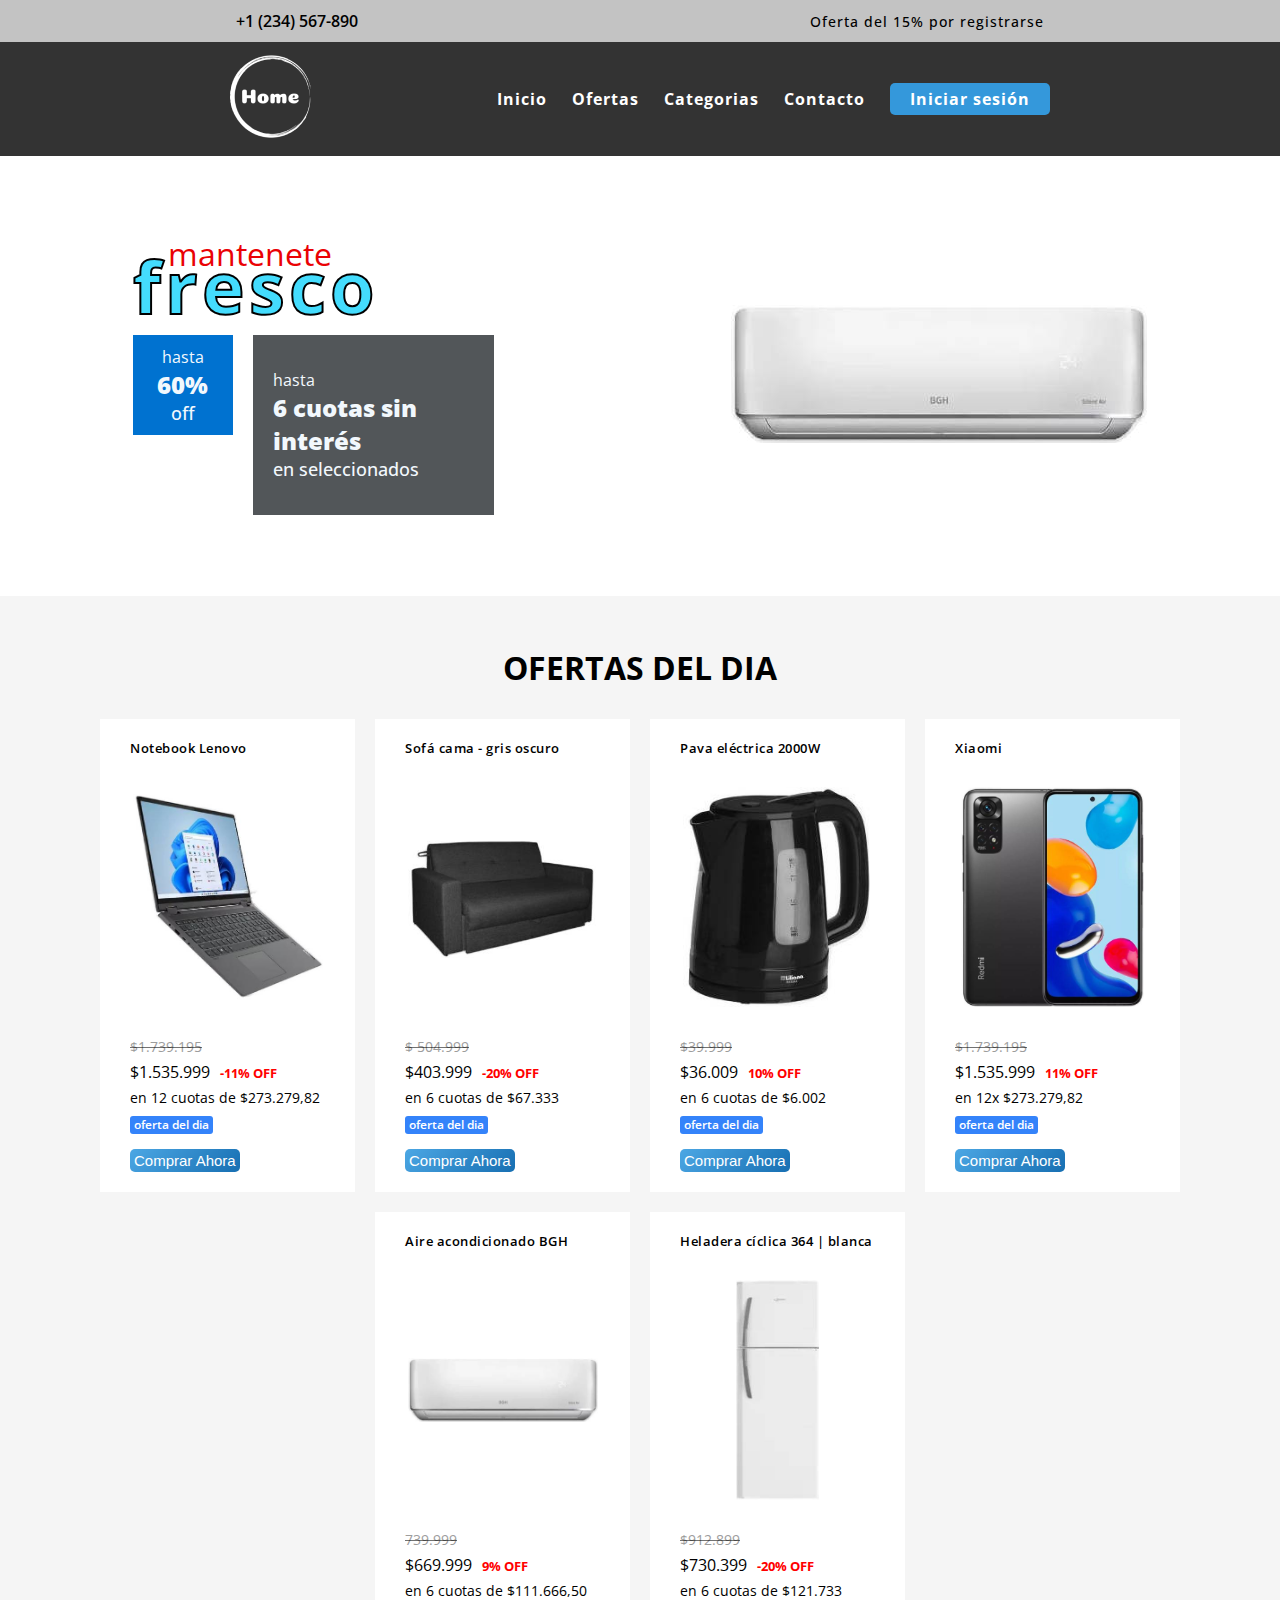
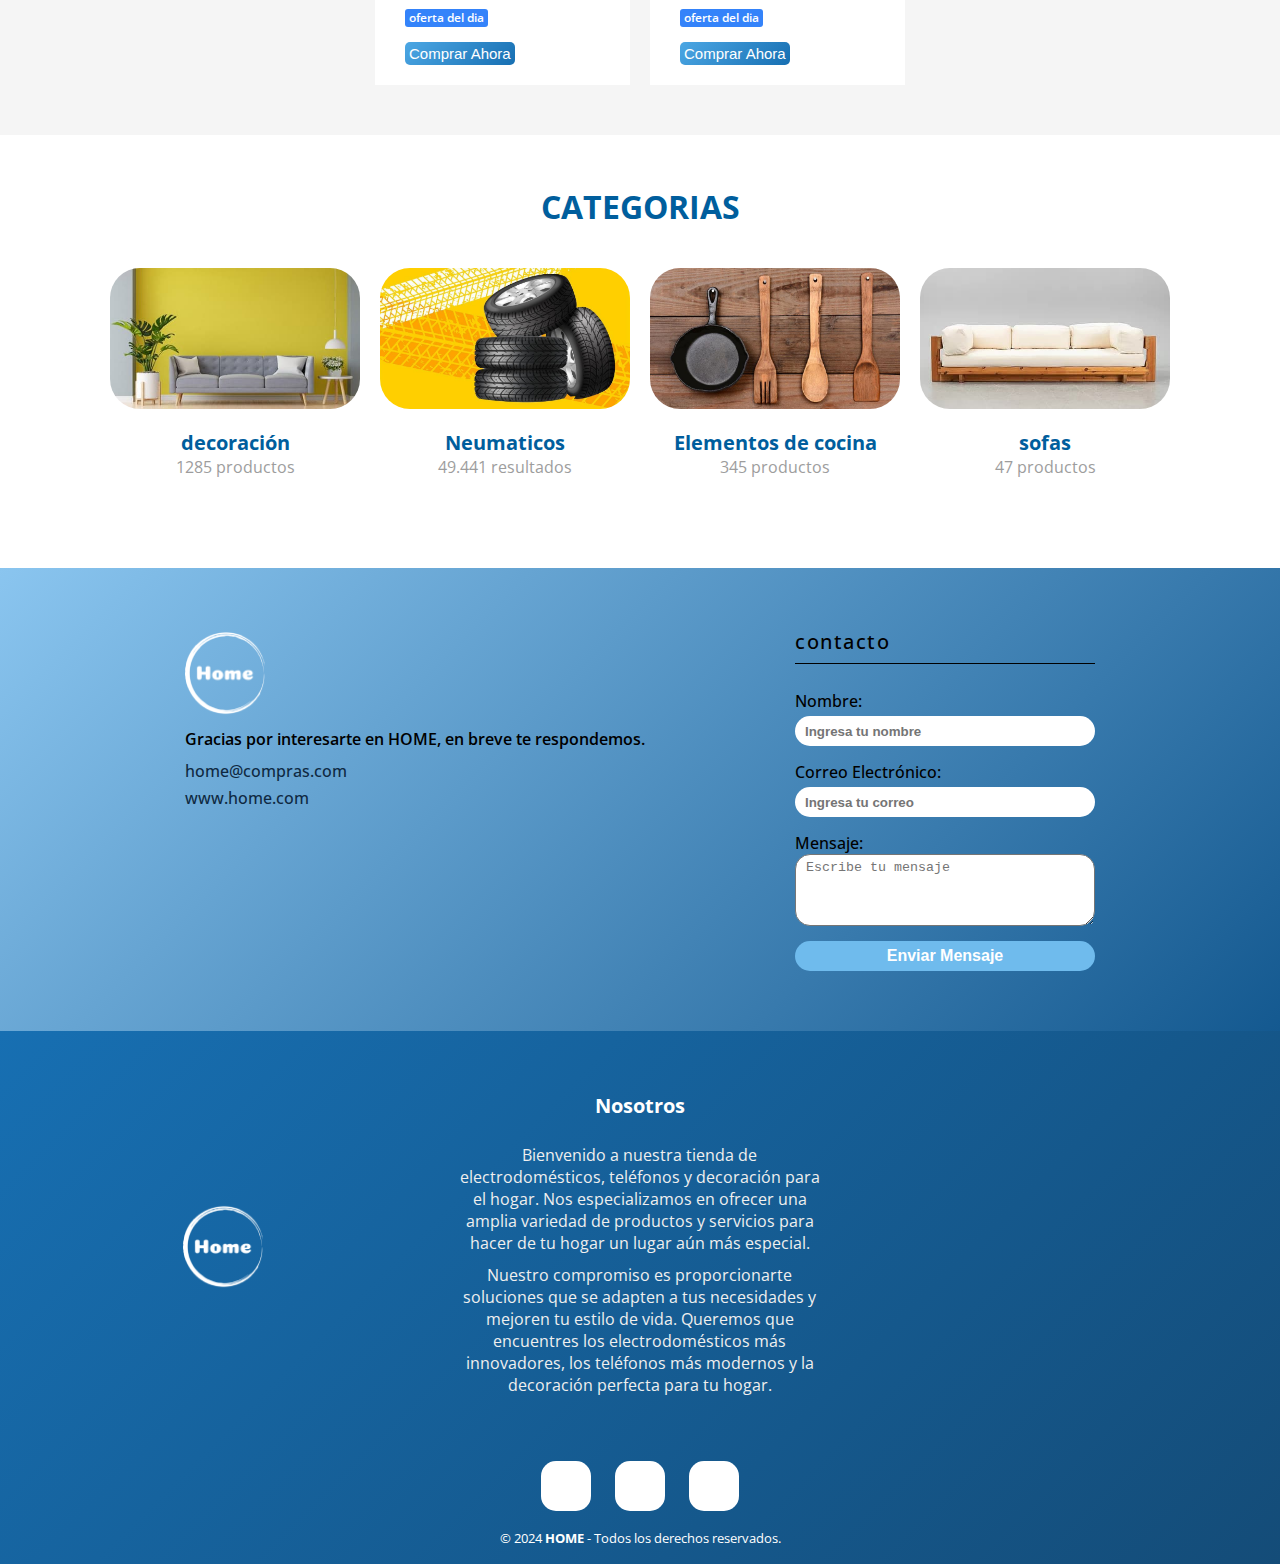
<file: index.html>
<!DOCTYPE html>
<html lang="es">
<head>
    <meta charset="UTF-8">
    <meta name="viewport" content="width=device-width, initial-scale=1.0">
    <title>PaginaWeb - 1</title>
    <!-- Favicon -->
    <link rel="shortcut icon" href="assets/img/logos/h-favicon-black.png" type="image/x-icon">
    <!-- Family FONT -->
    <link rel="preconnect" href="https://fonts.googleapis.com">
    <link rel="preconnect" href="https://fonts.gstatic.com" crossorigin>
    <link href="https://fonts.googleapis.com/css2?family=Open+Sans:wght@300;400;500;600;700;800&family=Public+Sans:wght@100;200;300;400;500;600;700;800;900&display=swap" rel="stylesheet">
    <!-- Archivo Font Awesome -->
    <link rel="stylesheet" href="https://cdnjs.cloudflare.com/ajax/libs/font-awesome/6.2.1/css/all.min.css" integrity="sha512-MV7K8+y+gLIBoVD59lQIYicR65iaqukzvf/nwasF0nqhPay5w/9lJmVM2hMDcnK1OnMGCdVK+iQrJ7lzPJQd1w==" crossorigin="anonymous" referrerpolicy="no-referrer">
    <!-- Links Archivos CSS -->
    <link rel="stylesheet" href="assets/css/style.css">
    <link rel="stylesheet" href="assets/css/animacion.css">
    <link rel="stylesheet" href="assets/css/mediaqueries.css">
</head>
<body>
     <!-- HEADER -->
     <header id="header">
        <div class="izquierda">
            <!-- Contenido del elemento izquierdo -->
            <a class="tel-number" href="tel:+1234567890">+1 (234) 567-890</a>
        </div>
        <div class="derecha">
            <!-- Contenido del elemento derecho -->
            <p class="offerts">Oferta del 15% por registrarse</p>
        </div>
    </header> 
    <!-- HEADER - END -->

    <!-- NAVBAR -->
    <nav id="navbar">
        <!-- NAVBAR-LOGO -->
        <div class="navbar-logo">
            <img src="assets/img/logos/home_logo.png" alt="home">
        </div>
            
        <!-- MENU DESPLEGABLE -->
        <label for="toggle-menu">
            <i class="fa-solid fa-bars"></i>
        </label>
        <input type="checkbox" id="toggle-menu">

        <!-- NAVBAR - LIST -->
        <ul class="navbar-list">
            <li><a class="links" class="menu-links" href="#">Inicio</a></li>
            <li><a class="links" class="menu-links" href="#ofertas">Ofertas</a></li> 
            <li><a class="links" class="menu-links" href="#categorias">Categorias</a></li>
            <li><a class="links" class="menu-links" href="#contacto">Contacto</a></li>
            <!-- BUTTOM - LOGIN -->
            <div class="header-buttom">
                    <a class="login" href="login.html">Iniciar sesión</a>
            </div>        
        </ul>
        

    </nav>
    <!-- NAVBAR - END -->

    <!-- MAIN -->
    <main>

        <!-- SECCIÓN - PORTADA -->
        <section id="portada">
            <div class="portada-info">
                <span class="portada-title">mantenete</span>
                <h1> fresco</h1>
                <div class="portada-btn">
                    <a href="#" class="portada-porcentaje-info">
                        hasta
                        <span class="portada-porcentaje">60%</span>
                        <span class="portada-off">off</span>
                    </a>
                    <a href="#" class="portada-cuotas-info">
                        hasta
                        <span class="portada-porcentaje">6 cuotas sin interés</span>
                        <span class="portada-off">en seleccionados</span>
                    </a>
                </div>
            </div>
            <div class="portada-img">
                <img src="assets/img/recursos/acondicionador-ofertas.jpg" alt="portada acondicionado oferta">
            </div>
            <!-- <img src="assets/img/recursos/oferta-portada.jpg" alt="portada"> -->
        </section>
        <!-- PORTADA - END  -->

        <!-- SECCIÓN - OFERTAS -->
        <section id="ofertas">
            <h2>OFERTAS DEL DIA</h2>
            <div class="seccion-hogar-tecnologia">
                <div class="contenedor-ofertas">
                    <div class="oferta-title">
                        <h3>Notebook Lenovo</h3>
                    </div>
                    <div class="oferta-img">
                        <img src="assets/img/recursos/notebook-ofertas.jpg" alt="Notebook-img">
                    </div>
                    <div class="oferta-info">
                        <div class="contenedor-precio">
                            <span class="precio-comun">$1.739.195</span>
                            <div class="oferta-precio">
                                $1.535.999 <span class="off">-11% OFF</span> 
                            </div>
                            <span class="cuotas">en 12 cuotas de $273.279,82</span>
                            <span class="oferta-dia">oferta del dia</span>
                            <button class="boton-comprar">Comprar Ahora</button>
                        </div>    
                    </div>
                </div>
                <div class="contenedor-ofertas">
                    <div class="oferta-title">
                        <h3>Sofá cama - gris oscuro</h3>
                    </div>
                    <div class="oferta-img">
                        <img src="assets/img/recursos/sofa-ofertas.jpg" alt="Sofa-img">
                    </div>
                    <div class="oferta-info">
                        <div class="contenedor-precio">
                            <span class="precio-comun">$
                                504.999
                            </span>
                            <div class="oferta-precio">
                                $403.999
                                <span class="off">-20% OFF</span> 
                            </div>
                            <span class="cuotas">en 6 cuotas de $67.333</span>
                            <span class="oferta-dia">oferta del dia</span>
                            <button class="boton-comprar">Comprar Ahora</button>
                        </div>      
                    </div>
                </div>
                <div class="contenedor-ofertas">
                    <div class="oferta-title">
                        <h3>Pava eléctrica 2000W </h3>
                    </div>
                    <div class="oferta-img">
                        <img src="assets/img/recursos/pava-ofertas.jpg" alt="pava-img">
                    </div>
                    <div class="oferta-info">
                        <div class="contenedor-precio">
                            <span class="precio-comun">$39.999</span>
                            <div class="oferta-precio">
                                $36.009 <span class="off">10% OFF</span> 
                            </div>
                            <span class="cuotas">en 6 cuotas de $6.002</span>
                            <span class="oferta-dia">oferta del dia</span>
                            <button class="boton-comprar">Comprar Ahora</button>
                        </div>    
                    </div>
                </div>
                <div class="contenedor-ofertas">
                    <div class="oferta-title">
                        <h3>Xiaomi</h3>
                    </div>
                    <div class="oferta-img">
                        <img src="assets/img/recursos/Xiaomi-ofertas.jpg" alt="Celular Xiaomi">
                    </div>
                    <div class="oferta-info">
                        <div class="contenedor-precio">
                            <span class="precio-comun">$1.739.195</span>
                            <div class="oferta-precio">
                                $1.535.999 <span class="off">11% OFF</span> 
                            </div>
                            <span class="cuotas">en 12x $273.279,82</span>
                            <span class="oferta-dia">oferta del dia</span>
                            <button class="boton-comprar">Comprar Ahora</button>
                        </div>    
                    </div>
                </div>
                <div class="contenedor-ofertas">
                    <div class="oferta-title">
                        <h3>Aire acondicionado BGH</h3>
                    </div>
                    <div class="oferta-img">
                        <img src="assets/img/recursos/acondicionador-ofertas.jpg" alt="Aire acondicionado-img">
                    </div>
                    <div class="oferta-info">
                        <div class="contenedor-precio">
                            <span class="precio-comun">739.999</span>
                            <div class="oferta-precio">
                                $669.999 <span class="off">9% OFF</span> 
                            </div>
                            <span class="cuotas">en 6 cuotas de $111.666,50</span>
                            <span class="oferta-dia">oferta del dia</span>
                            <button class="boton-comprar">Comprar Ahora</button>
                        </div>    
                    </div>
                </div>
                <div class="contenedor-ofertas">
                    <div class="oferta-title">
                        <h3>Heladera cíclica 364 | blanca</h3>
                    </div>
                    <div class="oferta-img">
                        <img src="assets/img/recursos/heladera-ofertas.jpg" alt="Heladera-img">
                    </div>
                    <div class="oferta-info">
                        <div class="contenedor-precio">
                            <span class="precio-comun">$912.899</span>
                            <div class="oferta-precio">
                                $730.399 <span class="off">-20% OFF</span> 
                            </div>
                            <span class="cuotas">en 6 cuotas de $121.733</span>
                            <span class="oferta-dia">oferta del dia</span>
                            <button class="boton-comprar">Comprar Ahora</button>
                        </div>    
                    </div>
                </div>
            </div>
        </section>
        <!-- OFERTAS - END  -->

        <!-- SECCIÓN - CATEGORIAS -->
        <section id="categorias">
            <h2>categorias</h2>
            <div class="categorias-container">
                <div class="contenedor-categoria">
                    <img src="assets/img/recursos/decoración-categoria.jpg" alt="decoración">
                    <div class="categoria-info">
                        <p class="categoria">decoración</p>
                        <p class="numero-productos">1285 productos</p>
                    </div>
                </div>
                <div class="contenedor-categoria">
                    <img src="assets/img/recursos/neumaticos-categoria.jpg" alt=neumaticos">
                    <div class="categoria-info">
                        <p class="categoria">Neumaticos</p>
                        <p class="numero-productos">49.441 resultados</p>
                    </div>
                </div>
                <div class="contenedor-categoria">
                    <img src="assets/img/recursos/equipamiento-categoria.jpg" alt="equipamiento de cocina">
                    <div class="categoria-info">
                        <p class="categoria">Elementos de cocina</p>
                        <p class="numero-productos">345 productos</p>
                    </div>
                </div>
                <div class="contenedor-categoria">
                    <img src="assets/img/recursos/sofa-categoria.jpg" alt="sofa">
                    <div class="categoria-info">
                        <p class="categoria">sofas</p>
                        <p class="numero-productos">47 productos</p>
                    </div>
                </div>
            </div>
        </section>
        <!-- CATEGORIAS - END -->

        <!-- SECCIÓN DE CONTACTO -->
        <section id="contacto">
            <div class="content-form">
                <div class="contact-info-container">
                    <img src="assets/img/logos/home_logo.png" alt="logo">
                    <p>Gracias por interesarte en HOME, en breve te respondemos.</p>
                    <div class="contact-info">
                        <ul>
                            <li>
                                <a href="#">home@compras.com</a>
                            </li>
                            <li>
                                <a href="#">www.home.com</a>
                            </li>
                        </ul>
                    </div>
                </div>
                <div class="contact-form-container">
                    <h4 class="contact-title">contacto</h4>
                    <form id="contactForm">
                        <label for="nombre">Nombre:</label>
                        <input type="text" id="nombre" name="nombre" required placeholder="Ingresa tu nombre">

                        <label for="email">Correo Electrónico:</label>
                        <input type="email" id="email" name="email" required placeholder="Ingresa tu correo">
                        
                        <label for="mensaje">Mensaje:</label>
                        <textarea id="mensaje" name="mensaje" rows="4" required placeholder="Escribe tu mensaje"></textarea>
                
                        <input type="submit" value="Enviar Mensaje"></input>
                    </form>
                </div>
            </div>
        </section>
        <!-- CONTACTO - END -->

        <!-- FOOTER -->
        <footer class="pie-pagina">
            <div class="grupo-1">
                <div class="box">
                    <figure>
                        <a href="#">
                            <img src="assets/img/logos/home_logo.png" alt="Logo di HOME.DECO">
                        </a>
                    </figure>
                </div>
                <div class="box">
                    <h2>Nosotros</h2>
                    <p class="text-it">Bienvenido a nuestra tienda de electrodomésticos, teléfonos y decoración para el hogar. Nos especializamos en ofrecer una amplia variedad de productos y servicios para hacer de tu hogar un lugar aún más especial.</p>
                    <p class="text-p">Nuestro compromiso es proporcionarte soluciones que se adapten a tus necesidades y mejoren tu estilo de vida. Queremos que encuentres los electrodomésticos más innovadores, los teléfonos más modernos y la decoración perfecta para tu hogar.</p>
                </div>
            </div>
            <div class="social">
                <a class="btn_social" href="#">
                    <i class="fab fa-facebook-f"></i>
                </a>
                <a class="btn_social" href="#">
                    <i class="fab fa-instagram"></i>
                </a>
                <a class="btn_social" href="https://github.com/Nantue">
                    <i class="fab fa-github"></i>
                </a>
            </div>
            <small>&copy; 2024 <b>HOME</b> - Todos los derechos reservados.</small>
        </footer>
        <!-- FOOTER - END -->

    </main>
    <!-- MAIN - END -->
</body>
</html>
</file>
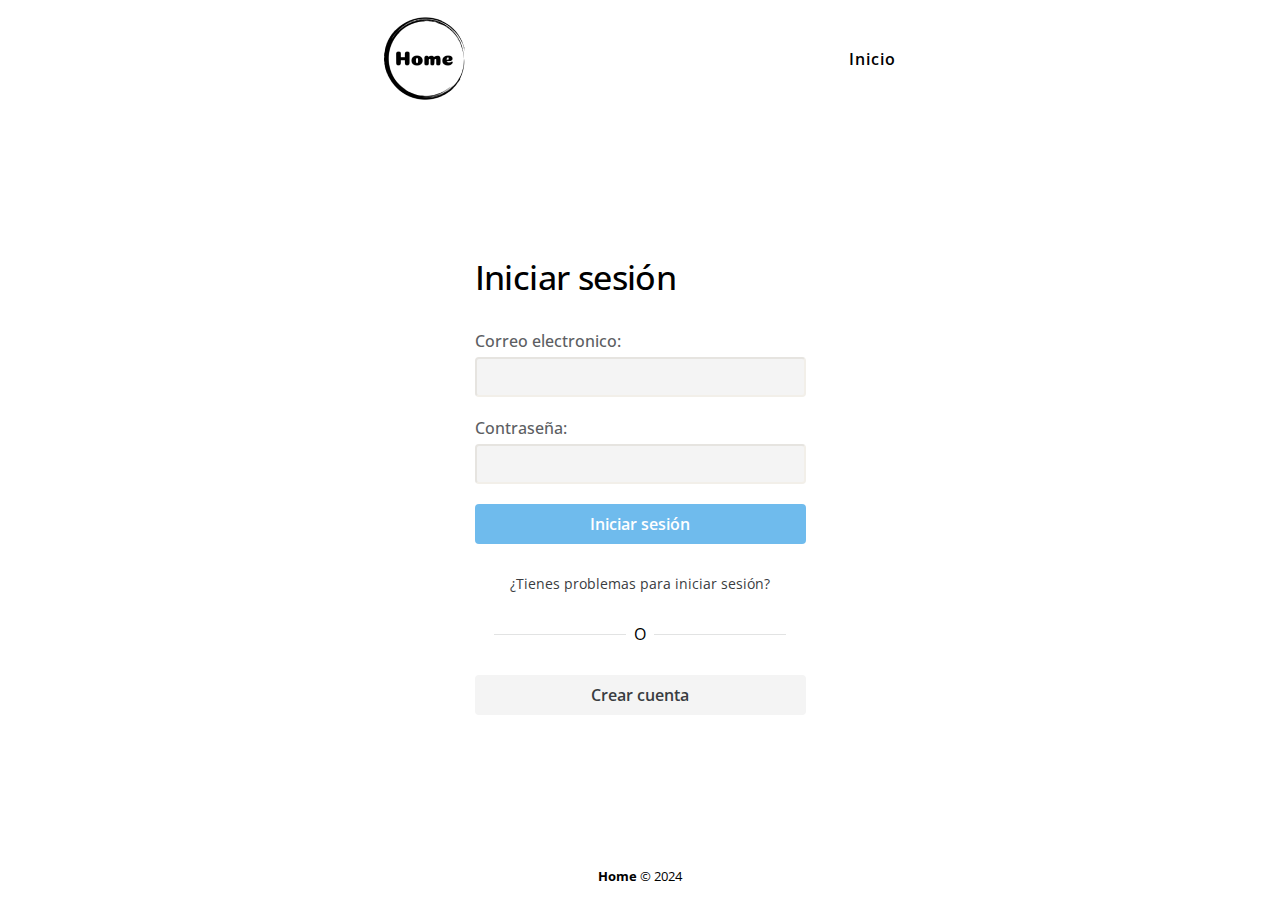
<file: login.html>
<!DOCTYPE html>
<html lang="en">
<head>
    <meta charset="UTF-8">
    <meta name="viewport" content="width=device-width, initial-scale=1.0">
    <title>Menu Exquisito - iniciar sesión</title>
    <!-- Family FONT -->
    <link rel="preconnect" href="https://fonts.googleapis.com">
    <link rel="preconnect" href="https://fonts.gstatic.com" crossorigin>
    <link href="https://fonts.googleapis.com/css2?family=Open+Sans:wght@300;400;500;600;700;800&family=Public+Sans:wght@100;200;300;400;500;600;700;800;900&display=swap" rel="stylesheet">
    <!-- Links Archivos CSS -->
    <link rel="stylesheet" href="assets/css/login.css">
    <link rel="stylesheet" href="assets/css/animacion.css">
</head>
<body>

    <!-- HEADER -->
    <header id="header">

        <!-- LOGO -->
        <div class="logo-header">
            <a href="index.html"><img src="assets/img/logos/home_logo(dark).png" alt="Home logo"></a>
        </div>

        <!-- NAVBAR -->
        <nav id="navbar">
            <ul>
                <li>
                    <a class="links" href="index.html">Inicio</a>
                </li>
            </ul>
        </nav>
    </header>

    <!-- MAIN - (form) -->
    <main>

    <div class="form-login">
        <h1>Iniciar sesión</h1>
        <form action="">
            <div class="label-email">
                <label for="email">Correo electronico:</label>
                <input type="email" name="email" id="email" required>
            </div>
            <div class="label-name">
                <label for="name">Contraseña:</label>
                <input type="password" name="name" id="name" required>
            </div>
            <input type="submit" value="Iniciar sesión">
        </form>
        <div class="recuperacion_form">
            <p>¿Tienes problemas para iniciar sesión?</p>
        </div>
        <span class="linelarge">O</span>
        <a class="form-register" href="register.html">Crear cuenta</a>
    </div>
    </main>

    <footer>
        <small> <b>Home</b> &copy; 2024</small>
    </footer>
</body>
</html>
</file>
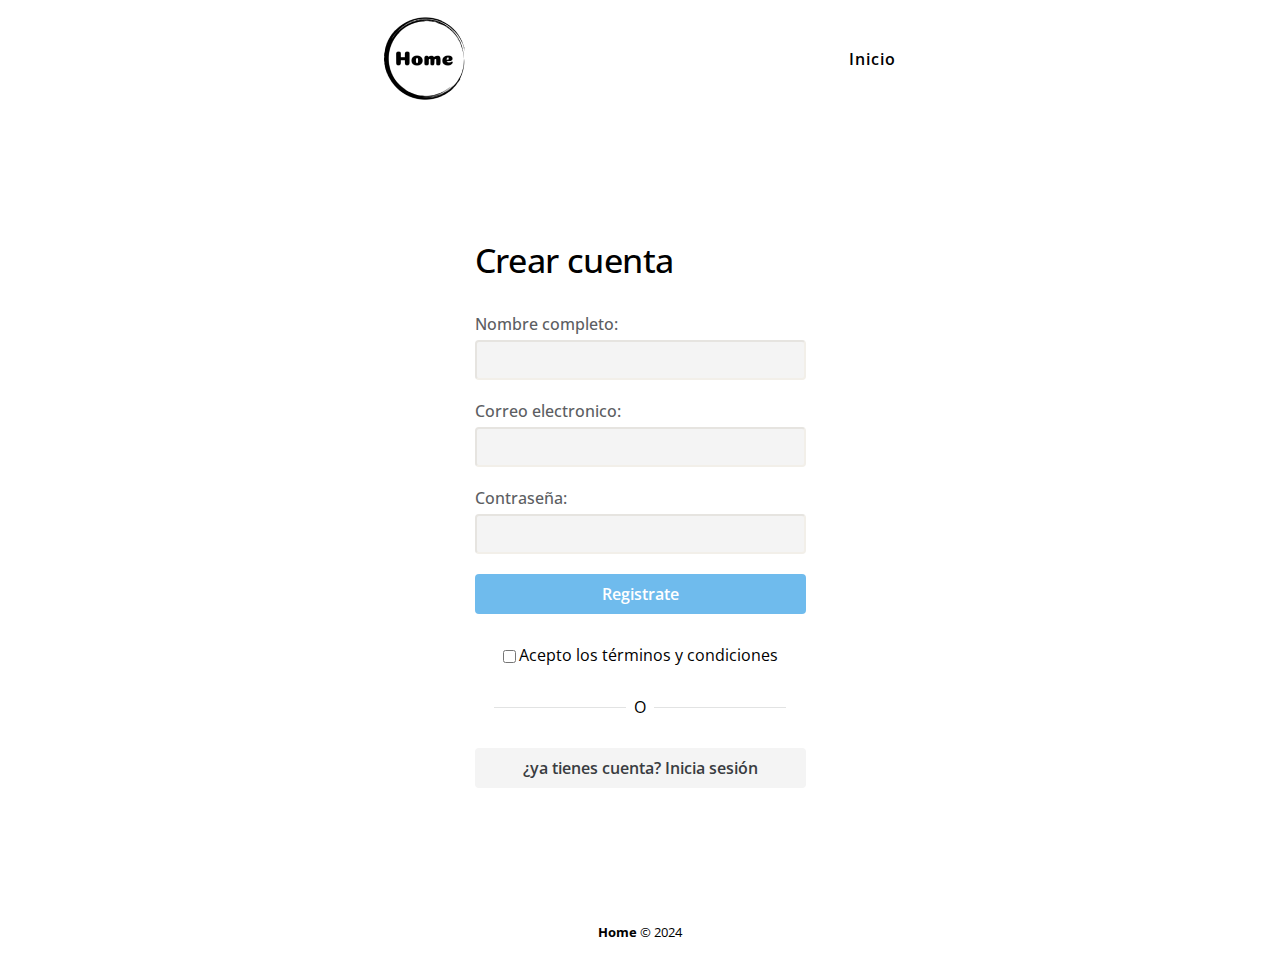
<file: register.html>
<!DOCTYPE html>
<html lang="en">
<head>
    <meta charset="UTF-8">
    <meta name="viewport" content="width=device-width, initial-scale=1.0">
    <title>Menu Exquisito - iniciar sesión</title>
    <!-- Family FONT -->
    <link rel="preconnect" href="https://fonts.googleapis.com">
    <link rel="preconnect" href="https://fonts.gstatic.com" crossorigin>
    <link href="https://fonts.googleapis.com/css2?family=Open+Sans:wght@300;400;500;600;700;800&family=Public+Sans:wght@100;200;300;400;500;600;700;800;900&display=swap" rel="stylesheet">
    <!-- Links Archivos CSS -->
    <link rel="stylesheet" href="assets/css/login.css">
    <link rel="stylesheet" href="assets/css/animacion.css">
</head>
<body>

    <!-- HEADER -->
    <header id="header">

        <!-- LOGO -->
        <div class="logo-header">
            <a href="index.html"><img src="assets/img/logos/home_logo(dark).png" alt="logo Home"></a>
        </div>

        <!-- NAVBAR -->
        <nav id="navbar">
            <ul>
                <li>
                    <a class="links" href="index.html">Inicio</a>
                </li>
            </ul>
        </nav>
    </header>

    <!-- MAIN - (form) -->
    <main>

    <div class="form-login">
        <h1>Crear cuenta</h1>
        <form action="">
            <div class="label-text">
                <label for="text">Nombre completo:</label>
                <input type="text" name="text" id="email" required>
            </div>
            <div class="label-email">
                <label for="email">Correo electronico:</label>
                <input type="email" name="email" id="email" required>
            </div>
            <div class="label-name">
                <label for="name">Contraseña:</label>
                <input type="password" name="name" id="name" required>
            </div>
            <input type="submit" value="Registrate">
        </form>
        <div class="recuperacion_form">
            <div class="label-checkbox">
                <input type="checkbox" name="checkbox" id="checkbox" required>
                <label for="checkbox">Acepto los términos y condiciones</label>
            </div>
        </div>
        <span class="linelarge">O</span>
        <a class="form-register" href="login.html">¿ya tienes cuenta? Inicia sesión</a>
    </div>
    </main>

    <footer>
        <small> <b>Home</b> &copy; 2024</small>
    </footer>
</body>
</html>
</file>
<file: assets/css/style.css>
*{
    margin: 0;
    padding: 0;
    box-sizing: border-box;
    list-style: none;
    text-decoration: none;
}

:root{
    --curious-blue-50: #f2f8fd;
    --curious-blue-100: #e3effb;
    --curious-blue-200: #c1dff6;
    --curious-blue-300: #8ac5ef;
    --curious-blue-400: #4ca7e4;
    --curious-blue-500: #3498db;
    --curious-blue-600: #176fb2;
    --curious-blue-700: #145990;
    --curious-blue-800: #144c78;
    --curious-blue-900: #164064;
    --curious-blue-950: #0f2942;
}

body{
    font-family: 'Open Sans', sans-serif;
}

/* HEADER */
#header {
    display: flex;
    justify-content: space-around;
    align-items: center;
    padding: 10px;
    background-color: #c3c3c3;
    color: #fff;
  }

/* Contenido del elemento izquierdo */
.izquierda .tel-number{
    color: #000;
    font-weight: 600;
}
/* Contenido del elemento derecho */
.derecha .offerts{
    font-size: 14px;
    font-weight: 500;
    letter-spacing: 1px;
    color: #000;
}
/* HEADER - END */


/* Contenido del menu desplegable */
#toggle-menu{
    display: none;
}

/* NAVBAR - Icon */
#navbar .fa-bars{
    background: #126fad;
    padding: 12px 15px;
    border-radius: 14px;
    font-size: 18px;
    color: #fff;
    display: none;
}
/* NAVBAR */
#navbar{
    display: flex;
    justify-content: space-between;
    align-items: center;
    padding: 9px 18%;
    background-color: #333;
}
/* NAVBAR-LIST */
#navbar .navbar-list{
    display: flex;
    align-items: center;
    gap: 25px;
}
/* LINKS Y LOGIN */
#navbar .navbar-list .links, .login{
    color: #fff;
    font-size: 16px;
    font-weight: bold;
    letter-spacing: 1px;
}

/* LOGIN */
#navbar .login{
    display: inline-block;
    padding: 5px 20px;
    text-align: center;
    background-color: var(--curious-blue-500);
    border: none;
    border-radius: 5px;
    transition: background-color 0.3s ease;
}
#navbar .login:hover {
    background-color: var(--curious-blue-600); 
}


/* SECTION - PORTADA */
#portada{
    max-width: 1200px;
    width: 90%;
    height: 400px;
    display: flex;
    justify-content: space-around;
    align-items: center;
    margin: 20px auto;    
    gap: 100px;
}

#portada .portada-info{
    display: flex;
    justify-content: center;
    flex-direction: column;
    align-items: start;
    position: relative;
}

.portada-info h1{
    font-size: 72px;
    color: #44dcfd;
    letter-spacing: 4px;
    -webkit-text-stroke: 2px #000;
    text-stroke: 1px #000;
    position: relative;
}

.portada-info .portada-title{
    font-size: 32px;
    color: #ea0205;
    position: absolute;
    top: -5px;
    left: 35px;
}

.portada-btn{
    display: flex;
    gap: 20px;
}

.portada-btn a{
    display: flex;
    justify-content: center;
    flex-direction: column;
    align-items: center;
    background-color: #0072d0;
    color: var(--curious-blue-50);
    padding: 20px;
}

.portada-btn .portada-porcentaje-info{
    max-width: 100px;
    width: 90%;
    height: 100px;
}

.portada-btn .portada-cuotas-info{
    max-width: 250px;
    width: 90%;
    display: flex;
    align-items: start;
    background-color: #525659;
    height: 180px;
}

.portada-btn .portada-porcentaje{
    font-size: 24px;
    font-weight: 800;
}

.portada-btn .portada-off{
    font-weight: 500;
    font-size: 18px;
}


/* IMG */
#portada img{
    width: 100%;
}

/* SECTION - ofertas */
#ofertas{
    width: 100%;
    display: flex;
    padding: 50px;
    background: #f5f5f5;
    flex-direction: column;
    gap: 30px;
}

#ofertas h2{
    text-align: center;
    font-size: 32px;
}

#ofertas .seccion-hogar-tecnologia{
    display: flex;
    flex-wrap: wrap;
    gap: 20px;
    justify-content: center;
    align-items: center;
    margin: 0 auto;
}

#ofertas .contenedor-ofertas{
    display: flex;
    flex-direction: column;
    gap: 10px;
    width: 255px;
    height: auto;
    padding: 20px;
    background-color: #fff;
}

/* CATEGORIA - H2 */
#ofertas .oferta-title h3{
    font-size: 13px;
    font-weight: 600;
    padding: 0 10px;
    letter-spacing: 0.5px;
}

/* CATEGORIA - IMG */
#ofertas .oferta-img{
    display: flex;
    padding: 20px 0;
    justify-content: center;
    align-items: center;
}

#ofertas .oferta-img img{
    width: 190px;
    height: 220px;
    object-fit: contain;
}


#ofertas .oferta-info p{
    display: flex;
    flex-direction: column;
    align-items: start;
    width: 100%;
    padding: 10px;
    text-align: center;
}

#ofertas .oferta-info .precio-comun{
    color: #9d9d9d;
    font-size: 14px;
    position: relative;
}

#ofertas .oferta-info .contenedor-precio{
    display: flex;
    flex-direction: column;
    align-items: start;
    gap: 5px;
    width: 100%;
    padding: 0 10px;
}

#ofertas .oferta-info .off{
    color: #ff0000;
    font-size: 13px;
    border-radius: 4px;
    font-weight: bold;
    padding: 1px 6px;
}

#ofertas .oferta-info .cuotas{
    font-size: 14px;
}

#ofertas .oferta-info .oferta-dia{
    display: inline-block;
    background-color: #3483fa;
    color: #fff;
    font-size: 12px;
    font-weight: 600;
    border-radius: 3px;
    line-height: 1;
    padding: 3px 4px;
    margin-top: 4px;
}

.boton-comprar {
    background-image: linear-gradient(135deg, rgb(76, 167, 228) 0%, rgb(23, 111, 178) 100%);
    color: #fff;
    padding: 3px 4px;
    font-size: 15px;
    border: none;
    border-radius: 5px;
    margin-top: 10px;
    cursor: pointer;
    transition: linear-gradient 0.3s ease;
}

.boton-comprar:hover {
    background-image: linear-gradient(135deg, rgb(52, 152, 219) 0%, rgb(20, 89, 144) 100%);
}

#ofertas .oferta-info .precio-comun::before{
    border-bottom: 1px solid rgba(0,0,0,.55);
    content: "";
    left: 0;
    position: absolute;
    top: 51%;
    width: 100%;
}

/* SECTION - CATEGORIAS */
#categorias{
    width: 100%;
    display: flex;
    flex-direction: column;
    padding: 50px 0;
}

#categorias h2{
    text-align: center;
    font-size: 32px;
    text-transform: uppercase;
    color: #005e9d;
}

#categorias .categorias-container{
    display: flex;
    flex-wrap: wrap;
    justify-content: center;
    gap: 20px;
    margin: 0 auto;
    padding: 40px;
}

#categorias .categorias-container .contenedor-categoria{
    display: flex;
    flex-direction: column;
    text-align: center;
}

#categorias .categorias-container .contenedor-categoria img{
    width: 250px;
    border-radius: 30px;
    object-fit: contain;
    cursor: pointer;
}

#categorias .categorias-container .contenedor-categoria .categoria-info{
    display: flex;
    flex-direction: column;
    margin-top: 20px;
}

#categorias .categoria-info .categoria{
    color: #005e9d;
    font-weight: bold;
    font-size: 20px;
}

#categorias .categoria-info .numero-productos{
    color: #9d9d9d;
}


/* SECTION CONTACTO */
#contacto{
    width: 100%;
    background-image: linear-gradient(135deg, var(--curious-blue-300) 0%, var(--curious-blue-700) 100%);
    padding: 20px 0;
}

#contacto .content-form{
    width: 100%;
    display: flex;
    justify-content: center;
    gap: 150px;
    padding: 40px 0;
}

#contacto .contact-info-container{
    display: flex;
    flex-direction: column;
    gap: 10px;
}   

#contacto .contact-info-container img{
    width: 80px;
}

#contacto .contact-info-container p{
    font-size: 16px;
    font-weight: 600;
    text-wrap: pretty;
}

#contacto .contact-info ul{
    display: flex;
    flex-direction: column;
    gap: 5px;
}

#contacto .contact-info ul a{
    color: var(--curious-blue-950);
    font-weight: 500;
}

#contacto .contact-form-container{
    display: flex;
    flex-direction: column;
}

#contacto .contact-form-container h4{
    font-size: 20px;
    font-weight: 500;
    margin-bottom: 20px;
    letter-spacing: 1.5px;
    position: relative;
}

#contactForm{
    display: flex;
    flex-direction: column;
}

label{
    font-size: 16px;
    font-weight: 500;
    margin-top: 15px;
}

input[type="text"],
input[type="email"]{
    color: #000;
    width: 300px;
    height: 30px;
    border-radius: 20px;
    border: none;
    margin-top: 4px;
    padding: 5px 10px;
    font-weight: 600;
    outline: none;
}

textarea{
    resize: vertical;
    border-radius: 15px;
    padding: 5px 10px;
    outline: none;
}

input[type="submit"]{
    cursor: pointer;
    margin-top: 15px;
    background-color: #6fbbed;
    border-radius: 15px;
    border: none;
    max-width: 331px;
    height: 30px;
    color: #fff;
    font-size: 16px;
    font-weight: 600;
    transition: background-color 0.3s ease;
}

/* FOOTER  */
.pie-pagina{
    width: 100%;
    background-image: linear-gradient(135deg,var(--curious-blue-600) 0%,var(--curious-blue-800) 100%);
}
.pie-pagina .grupo-1{
    width: 100%;
    max-width: 1200px;
    margin: auto;
    display:grid;
    grid-template-columns: repeat(3, 1fr);
    grid-gap:50px;
    padding: 45px 0px;
}
.pie-pagina .grupo-1 .box figure{
    width: 100%;
    height: 100%;
    display: flex;
    justify-content: center;
    align-items: center;
}
.pie-pagina .grupo-1 .box figure img{
    width: 80px;
}
.pie-pagina .grupo-1 .box h2{
    color: #fff;
    margin-bottom: 25px;
    font-size: 20px;
}
.pie-pagina .grupo-1 .box .text-it{
    color: #efefef;
    margin-bottom: 10px;
    text-wrap: pretty;
}

.pie-pagina .grupo-1 .box .text-p{
    color: #efefef;
    margin-bottom: 10px;
    text-wrap: pretty;
}

.pie-pagina .grupo-1 .red-social a > img{
    margin-right: 10px;
    transition: all 300ms ease;
    width: 35px;
    transform: scale(1);
    transition: 0.9s ease-in-out;
}

.pie-pagina .grupo-2{
    background-color: #052a4f;
    padding: 15px 10px;
    text-align: center;
    color: #fff;
}

footer {
    padding: 16px 0;
    background-color: #000;
    text-align: center;
    width: 100%;
}

.social {
    margin: 10px 0;
}

.btn_social{
    display: inline-block;
    width: 50px;
    height: 50px;
    background: #fff;
    margin: 0px 10px;
    border-radius: 30%;
    color: #252525;
    overflow: hidden;
    position: relative;
}

.btn_social i{
    line-height: 50px;
    font-size: 1.7em;
    transition: 0.2s linear;
}

footer span {
    color: #8b8b8b;
    font-style: italic;
}

small{
    color: white;
}
</file>
<file: assets/css/animacion.css>
/* NAVBAR - LINKS */
#navbar .links:hover{
    color: #09f;
}

/* HEADER - LOGIN */
#header .login:hover{
    color: #000000;
}

/* MENU DESPLEGABLE */
#toggle-menu:checked ~ .navbar-list{
    display: flex;
}

/* BUTTOM - LOGIN Y REGISTER */
input[type="submit"]:hover{
    background-color:#09f;
}


/* LOGIN.HTML - FORM (span) */
.linelarge::before{
    content: "";
    display: inline-block;
    width: 40%;
    height: 1px;
    margin: 0 8px;
    background-color: #e2e3e3;
}

.linelarge::after{
    content: "";
    display: inline-block;
    width: 40%;
    height: 1px;
    margin: 0 8px;
    background-color: #e2e3e3;
}


/* CONTACT - FORM */
h4.contact-title::before {
    content: "";
    width: 100%;
    display: inline-block;
    border-bottom: 1px solid #000000;
    position: absolute;
    top: 35px;
}

/* FOOTER */
.pie-pagina .grupo-1 .red-social a > img:hover{
    transform: scale(1.1);
}

.btn_social:hover i{
    transform: scale(1.3);
    color: #fff;
}

.btn_social::before{
    content: "";
    position: absolute;
    width: 120%;
    height: 120%;
    transform: rotate(45deg);
    left: -110%;
    top: 90%;
    background: #0f2942;
}

.btn_social:hover::before{
    animation: aaa 0.7s 1;
    top: -10%;
    left: -10%;
}

@keyframes aaa{
    0%{
        left: -110%;
        top: 90%;
    }
    50%{
        left: 10%;
        top: -30%;
    }
    100%{
        top: -10%;
        left: -10%;
    }
}
</file>
<file: assets/css/mediaqueries.css>
/* Responsive 1200px 992px(portatiles) - 768px(tabletas) - 576px(telefonos móviles) */

/* MAX-WIDTH: 1200px */
@media (max-width: 1200px){
    #navbar{
        padding: 9px 10%;
    }

    #contacto .content-form {
        gap: 100px;
    }
}

/* MAX-WIDTH: 992 */
@media (max-width: 992px){
/* MENU DESPLEGABLE - NAVBAR */
#navbar .navbar-list{
    background-color: #1f1f1f;
    position: absolute;
    left: 5%;
    top: 155px;
    width: 90%;
    height: 500px;
    padding: 9px 20px;
    border-radius: 0 0 30px 30px;
    flex-direction: column;
    justify-content: center;
    align-items: center;
    z-index: 3;
    display: none;
}

#navbar .links{
    color: #fff;
}

#navbar .fa-bars{
    display: block;
}

.social-icons{
    display: none;
}

/* PORTADA */
#portada{
    height: auto;
    flex-direction: column;
}

/* PORTADA-INFO */
#portada .portada-info{
    align-items: center;
}

/* PORTADA-TITLE */
.portada-info .portada-title{
    left: auto;
}




#contacto .content-form{
    flex-direction: column;
    align-items: center;
    text-align: center;
}

#contacto .contact-info-container {
    align-items: center;
}

label{
    text-align: start;
}

h4.contact-title::before {
    left: 0;
}

/* SECTION - FOOTER */
.pie-pagina .grupo-1{
    display: block;
}

.box{
    padding: 18px;
}
}

/* MAX-WIDTH: 768 */
@media (max-width: 768px){

}

/* MAX-WIDTH: 578 */
@media (max-width: 578px){
    
}

/* MAX-WIDTH: 400px */
@media (max-width: 400px){
    /* SECTION - OFERTA */
    #ofertas{
        padding: 10px;
    }

    /* CATEGORIAS */
    #categorias .categorias-container{
        padding: 10px;
    }
}

@media (max-width: 380px) {    
    /* HEADER */
    #header {
        padding: 10px 0;
    }

    .derecha .offerts {
        font-size: 10px;
        font-weight: 500;
    }

    .izquierda .tel-number {
        font-weight: 500;
        font-size: 13px;
    }


    /* CONTACTO - SECTION */
    input[type="text"], input[type="email"] {
        color: #000;
        width: 100%;
        height: 30px;
        border-radius: 20px;
        border: none;
        margin-top: 4px;
        padding: 5px 10px;
        font-weight: 600;
        outline: none;
    }

    .btn{
        width: 30px;
        height: 30px;
        margin: 0px 5px;
    }

    .btn i{
        line-height: 30px;
        font-size: 1.2em;
    }
}
</file>
<file: assets/css/login.css>
*{
    margin: 0;
    padding: 0;
    box-sizing: border-box;
    list-style: none;
    text-decoration: none;
    font-family: 'Open Sans', sans-serif;
}

body {
    display: flex;
    flex-direction: column;
    min-height: 100vh;
}

/* HEADER */
#header{
    width: 100%;
    display: flex;
    align-items: center;
    justify-content: space-evenly;
    padding: 13px 0 13px 0;
}

/* NAVBAR - LISTA */
#navbar .navbar-list{
    display: flex;
    align-items: center;
    gap: 20px;
}

/* LINKS */
#navbar .links{
    color: #000000;
    font-size: 16px;
    font-weight: 600;
    letter-spacing: 1px;
}

/* MAIN - (form-login) */
main{
    display: flex;
    justify-content: center;
    flex-direction: column;
    align-items: center;
    flex: 1 0 auto;
}

.form-login{
    max-width: 530px;
    margin: 120px auto;
    display: flex;
    flex-direction: column;
    gap: 30px;
}

.form-login h1{
    font-size: 34px;
    font-weight: 500;
    letter-spacing: -0.6px;
}

form{
    display: flex;
    flex-direction: column;
    gap: 20px;
}

.label-email, .label-name, .label-text{
    display: flex;
    flex-direction: column;
    color: #5c5e62;
    font-weight: 500;
}

input[type="password"],
input[type="email"],
input[type="text"]
{
    background-color: #f4f4f4;
    width: 331px;
    height: 40px;
    border-radius: 4px;
    border-color: #e8d4a824;
    margin-top: 5px;
    padding: 0 10px;
    font-weight: 600;
}

input[type="submit"]{
    cursor: pointer;
    background-color:#6fbbed;
    border-radius: 4px;
    border: none;
    max-width: 331px;
    height: 40px;
    color: #fff;
    font-size: 16px;
    font-weight: 600;
    transition: background-color 0.3s ease;
}

.form-login .recuperacion_form, span, a{
    text-align: center;
    display: flex;
    justify-content: center;
    align-items: center;
}

.form-login p{
    color: #393c41;
    cursor: pointer;
    font-size: 14px;
}

.form-login .form-register{
    color: #393c41;
    max-width: 331px;
    height: 40px;
    font-weight: 600;
    border-radius: 4px;
    background: #f4f4f4;
    transition: background-color 0.3s ease;
}

footer{
    display: flex;
    justify-content: center;
    padding: 15px 0;
}

.label-checkbox{
    display: flex;
    align-items: center;
    gap: 3px;
}

.label-checkbox input[type="checkbox"] {
    margin-top: 3px; 
}
</file>
